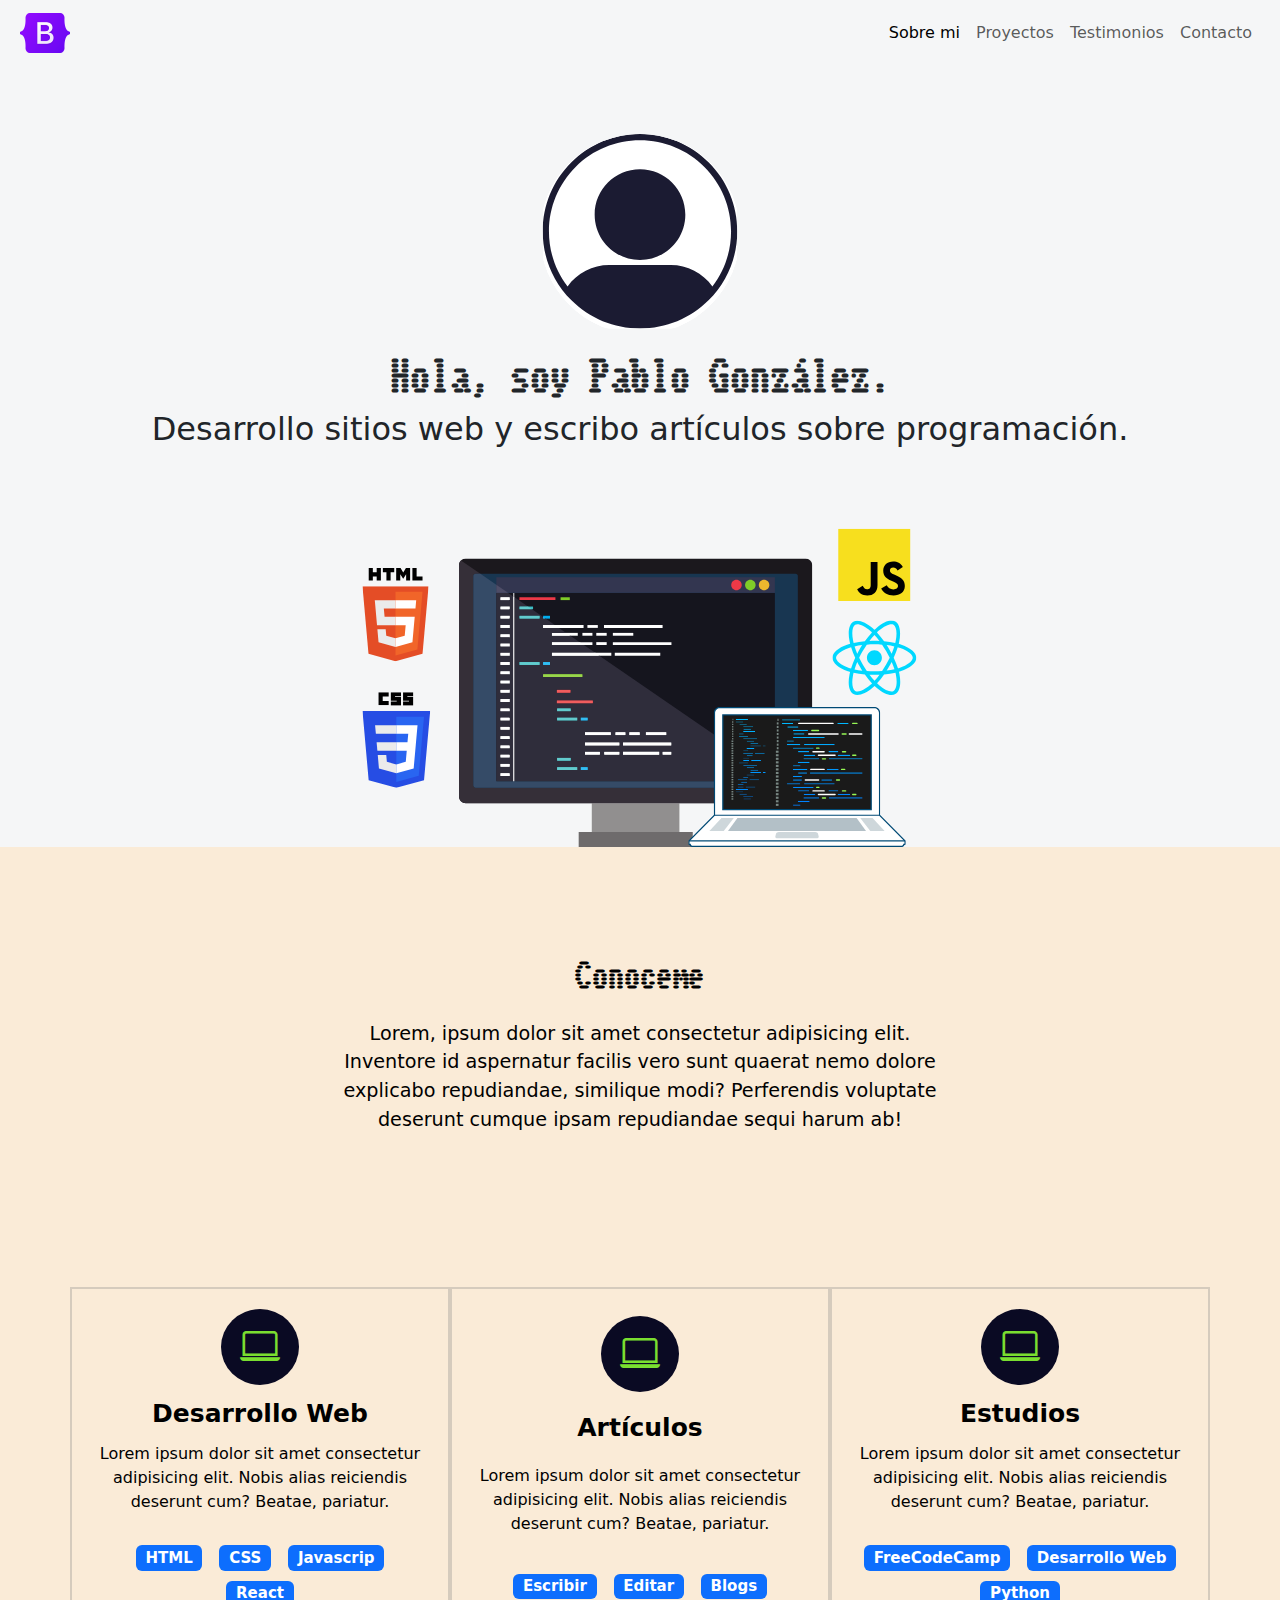
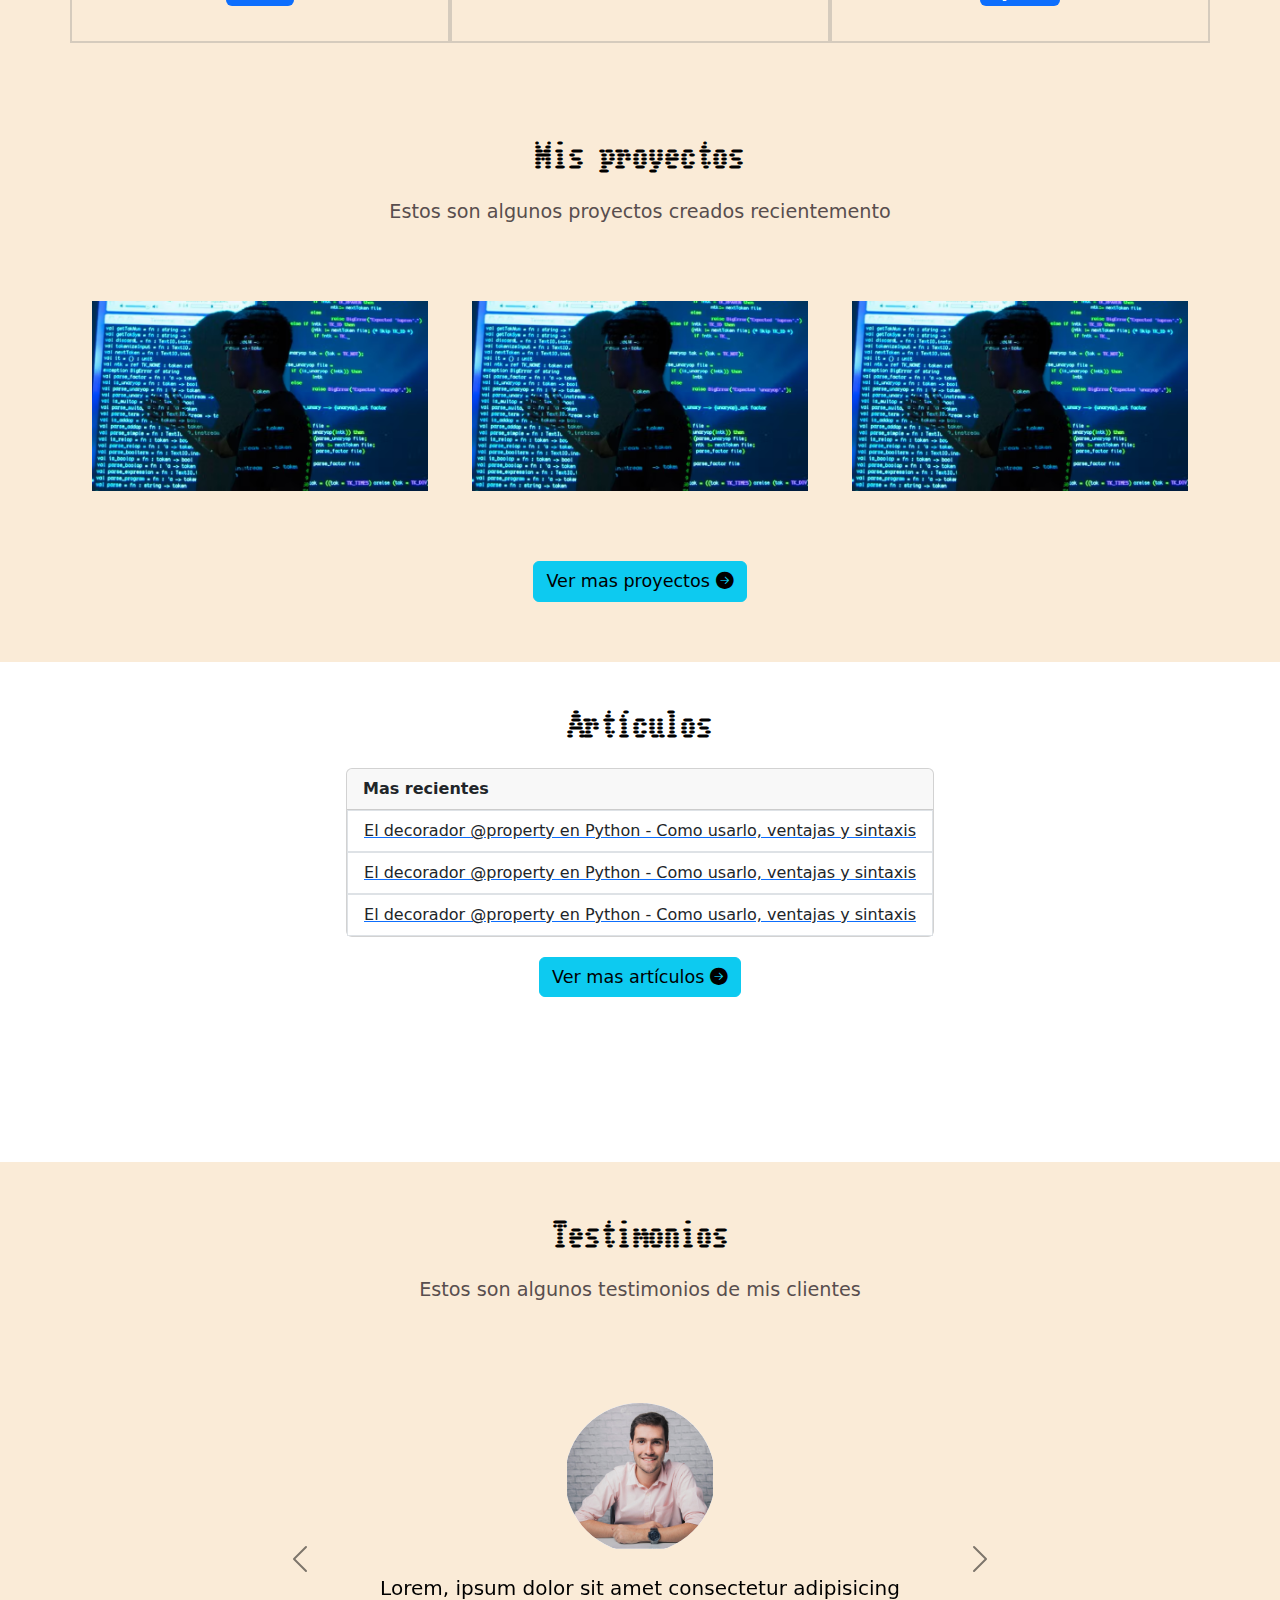
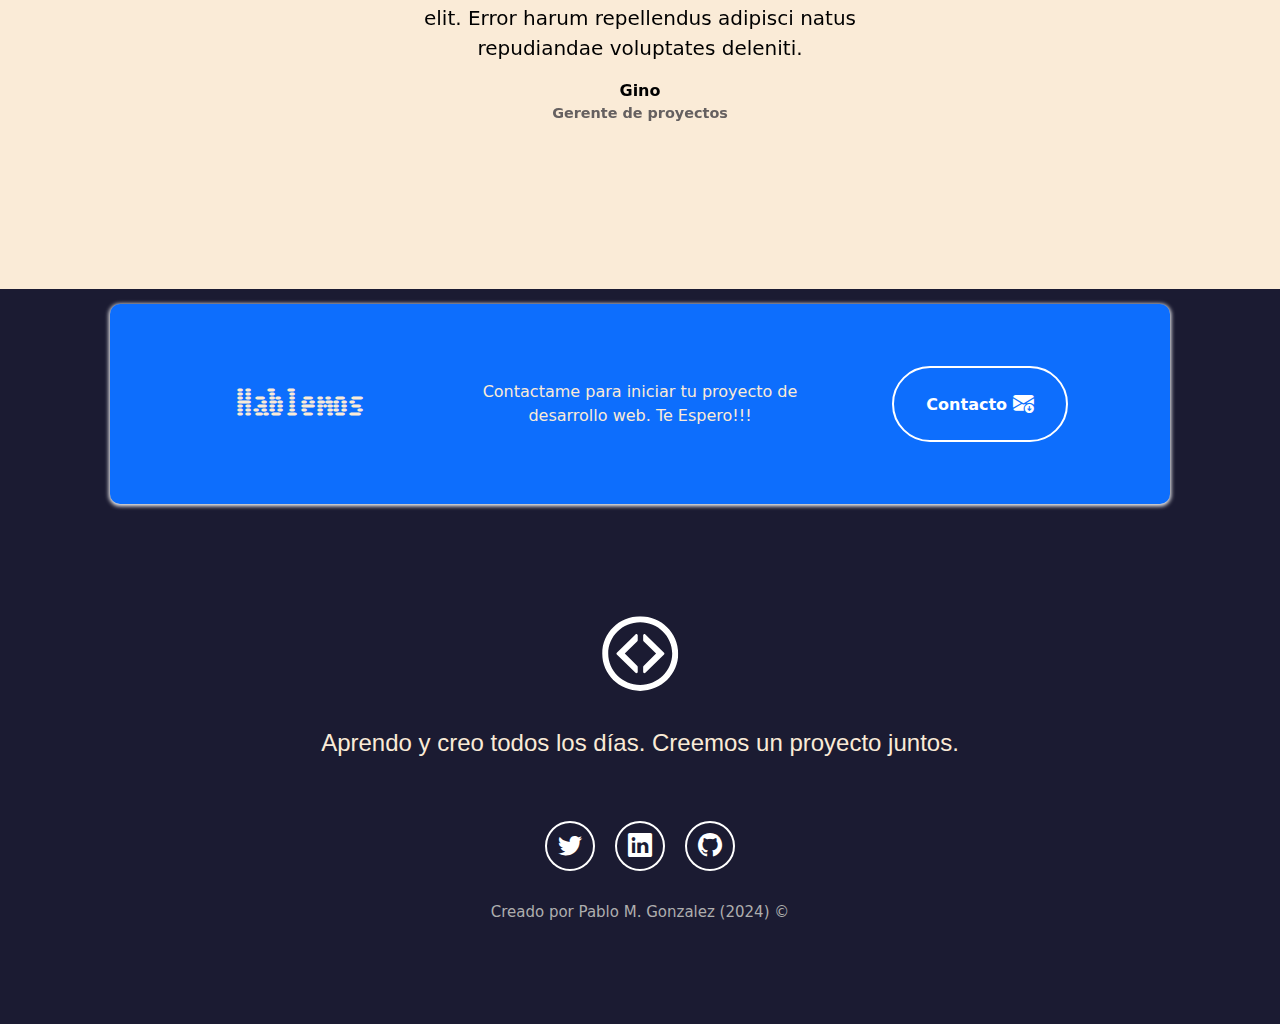
<file: proyecto/index.html>
<!DOCTYPE html>
<html lang="es">

<head>
  <!-- Metadatos -->
  <meta charset="UTF-8">
  <meta name="author" content="Pablo Gonzalez">
  <meta name="description" content="Portoflio Dev de Pablo Gonzalez">
  <meta name="keywords" content="HTML, CSS, JAVASCRIPT, BOOTSTRAP, REACT">
  <meta name="viewport" content="width=device-width, initial-scale=1.0">
  <!-- Titulo -->
  <title>Proyecto Portoflio Bootstrap | FreeCodeCamp</title>
  <!-- Favicon -->
  <link rel="icon" type="image/x-icon" href="./images/favicon.svg">
  <!-- Bootstrap -->
  <link href="https://cdn.jsdelivr.net/npm/bootstrap@5.3.3/dist/css/bootstrap.min.css" rel="stylesheet"
    integrity="sha384-QWTKZyjpPEjISv5WaRU9OFeRpok6YctnYmDr5pNlyT2bRjXh0JMhjY6hW+ALEwIH" crossorigin="anonymous">
  <!-- Iconos de Bootstrap -->
  <link rel="stylesheet" href="https://cdn.jsdelivr.net/npm/bootstrap-icons@1.11.3/font/bootstrap-icons.min.css">
  <!-- CSS -->
  <link rel="stylesheet" href="style.css">
  <!-- Google Font -->
  <link rel="preconnect" href="https://fonts.googleapis.com">
  <link rel="preconnect" href="https://fonts.gstatic.com" crossorigin>
  <link href="https://fonts.googleapis.com/css2?family=Workbench&display=swap" rel="stylesheet">
</head>

<body>
  <!-- Barra de navegacion -->
  <nav class="navbar navbar-expand-md">
    <div class="container-fluid">
      <a class="navbar-brand" href="#"><img src="./images/logo-bootstrap.png" width="50" alt="logo marca"></a>
      
      <button class="navbar-toggler" type="button" data-bs-toggle="collapse" data-bs-target="#navbar-toggler"
        aria-controls="navbarTogglerDemo02" aria-expanded="false" aria-label="Toggle navigation">
        <span class="navbar-toggler-icon"></span>
      </button>

      <div class="collapse navbar-collapse" id="navbar-toggler justify-content-end">
        
        <ul class="navbar-nav d-flex">
          <li class="nav-item">
            <a class="nav-link active" aria-current="page" href="#sobre-mi">Sobre mi</a>
          </li>
          <li class="nav-item">
            <a class="nav-link" href="#proyectos">Proyectos</a>
          </li>
          <li class="nav-item">
            <a class="nav-link" href="#testimonios">Testimonios</a>
          </li>
          <li class="nav-item">
            <a class="nav-link" href="#contacto">Contacto</a>
          </li>
        </ul>
      </div>

    </div>
  </nav>

  <!-- Seccion Hero (sobre mi) -->
  <section class="hero align-items-stretch">
    <div class="hero-superior d-flex flex-column justify-content-center align-items-center">
      <img class="hero-image rounded-circle" src="./images/desarrollador-ejemplo.svg" alt="foto de pablo gonzalez">
      <h1>Hola, soy Pablo González.</h1>
      <h2>Desarrollo sitios web y escribo artículos sobre programación.</h2>
    </div>
    <div class="hero-inferior">
      <img class="hero-inferior-imagen img-fluid" src="./images/hero-inferior.svg" alt="imagen hero pc">
    </div>
  </section>

  <!-- Sobre mi -->
  <section id="sobre-mi" class="sobre-mi seccion-clara">
    <div class="contenedor">
      <h2 class="seccion-titulo">Conoceme</h2>
      <p class="seccion-texto">Lorem, ipsum dolor sit amet consectetur adipisicing elit. Inventore id aspernatur facilis
        vero sunt quaerat nemo dolore explicabo repudiandae, similique modi? Perferendis voluptate deserunt cumque ipsam
        repudiandae sequi harum ab!</p>
    </div>
  </section>

  <!-- Experiencia -->
  <section class="experiencia seccion-clara">
    <div class="container text-center">
      <div class="row">
        <!-- Desarrollo Web -->
        <div class="columna col-12 col-md-4">
          <i class="bi bi-laptop"></i>
          <p class="experiencia-titulo">Desarrollo Web</p>
          <p>Lorem ipsum dolor sit amet consectetur adipisicing elit. Nobis alias reiciendis deserunt cum? Beatae,
            pariatur.</p>
          <div class="badges-contenedor">
            <span class="badge text-bg-primary">HTML</span>
            <span class="badge text-bg-primary">CSS</span>
            <span class="badge text-bg-primary">Javascrip</span>
            <span class="badge text-bg-primary">React</span>
          </div>
        </div>
        <!-- Articulos -->
        <div class="columna col-12 col-md-4">
          <i class="bi bi-laptop"></i>
          <p class="experiencia-titulo">Artículos</p>
          <p>Lorem ipsum dolor sit amet consectetur adipisicing elit. Nobis alias reiciendis deserunt cum? Beatae,
            pariatur.</p>
          <div class="badges-contenedor">
            <span class="badge text-bg-primary">Escribir</span>
            <span class="badge text-bg-primary">Editar</span>
            <span class="badge text-bg-primary">Blogs</span>
          </div>
        </div>
        <!-- Estudiante -->
        <div class="columna col-12 col-md-4">
          <i class="bi bi-laptop"></i>
          <p class="experiencia-titulo">Estudios</p>
          <p>Lorem ipsum dolor sit amet consectetur adipisicing elit. Nobis alias reiciendis deserunt cum? Beatae,
            pariatur.</p>
          <div class="badges-contenedor">
            <span class="badge text-bg-primary">FreeCodeCamp </span>
            <span class="badge text-bg-primary">Desarrollo Web</span>
            <span class="badge text-bg-primary">Python</span>
          </div>
        </div>
      </div>
    </div>
  </section>

  <!-- Proyectos -->
  <section id="proyectos" class="proyectos-recientes seccion-clara d-flex flex-column">
    <h2 class="seccion-titulo texto-negro">Mis proyectos</h2>
    <h3 class="seccion-descripcion">Estos son algunos proyectos creados recientemento</h3>
    <!-- Galería de proyectos -->
    <div class="container text-center proyectos-contenedor">
      <div class="row">
        <!-- Proyecto 1 -->
        <div class="col-12 col-md-6 col-lg-4">
          <div class="proyecto">
            <img src="./images/proyecto-1.jpeg" alt="">
            <div class="overlay">
              <p>Proyecto 1</p>
              <div class="iconos-contenedor">
                <a href="https://github.com/" target="_blank" rel="noopener noreferrer">
                  <i class="bi bi-github"></i>
                </a>
                <a href="https://www.freecodecamp.org/espanol/" target="_blank" rel="noopener noreferrer">
                  <i class="bi bi-laptop"></i>
                </a>
              </div>
            </div>
          </div>
        </div>
        <!-- Proyecto 2 -->
        <div class="col-12 col-md-6 col-lg-4">
          <div class="proyecto">
            <img src="./images/proyecto-1.jpeg" alt="">
            <div class="overlay">
              <p>Proyecto 2</p>
              <div class="iconos-contenedor">
                <a href="https://github.com/" target="_blank" rel="noopener noreferrer">
                  <i class="bi bi-github"></i>
                </a>
                <a href="https://www.freecodecamp.org/espanol/" target="_blank" rel="noopener noreferrer">
                  <i class="bi bi-laptop"></i>
                </a>
              </div>
            </div>
          </div>
        </div>
        <!-- Proyecto 3 -->
        <div class="col-12 col-md-6 col-lg-4">
          <div class="proyecto">
            <img src="./images/proyecto-1.jpeg" alt="">
            <div class="overlay">
              <p>Proyecto 3</p>
              <div class="iconos-contenedor">
                <a href="https://github.com/" target="_blank" rel="noopener noreferrer">
                  <i class="bi bi-github"></i>
                </a>
                <a href="https://www.freecodecamp.org/espanol/" target="_blank" rel="noopener noreferrer">
                  <i class="bi bi-laptop"></i>
                </a>
              </div>
            </div>
          </div>
        </div>
      </div>
    </div>
    <a href="https://github.com/" target="_blank" rel="noopener noreferrer">
      <button type="button" class="btn btn-info">
        Ver mas proyectos
        <i class="bi bi-arrow-right-circle-fill"></i>
      </button>
    </a>
  </section>

  <!-- Articulos -->
  <section class="articulos justify-content-start">
    <h2 class="seccion-titulo texto-negro">Artículos</h2>
    <div class="card">
      <div class="card-header">
        Mas recientes
      </div>
      <ul class="list-group list-group-flush">
        <a href="https://www.freecodecamp.org/espanol/news" target="_blank" rel="noopener noreferrer">
          <li class="list-group-item">El decorador @property en Python - Como usarlo, ventajas y sintaxis</li>
        </a>
        <a href="https://www.freecodecamp.org/espanol/news" target="_blank" rel="noopener noreferrer">
          <li class="list-group-item">El decorador @property en Python - Como usarlo, ventajas y sintaxis</li>
        </a>
        <a href="https://www.freecodecamp.org/espanol/news" target="_blank" rel="noopener noreferrer">
          <li class="list-group-item">El decorador @property en Python - Como usarlo, ventajas y sintaxis</li>
        </a>
      </ul>
    </div>
    <a href="https://www.freecodecamp.org/espanol/news" target="_blank" rel="noopener noreferrer">
      <button type="button" class="btn btn-info">
        Ver mas artículos
        <i class="bi bi-arrow-right-circle-fill"></i>
      </button>
    </a>
  </section>

  <!-- Testimonios -->
  <section id="testimonios" class="testimonios seccion-clara">
    <h2 class="seccion-titulo">Testimonios</h2>
    <h3 class="seccion-descripcion">Estos son algunos testimonios de mis clientes</h3>
    <!-- Carousel -->
    <div id="testimonios-carousel" class="carousel carousel-dark slide">
      
      <div class="carousel-inner">
        <div class="carousel-item active">
          <div class="container">
            <img class="testimonio-imagen rounded-circle" src="./images/cliente1.svg" alt="imagen de gino">
            <p class="testimonio-texto">Lorem, ipsum dolor sit amet consectetur adipisicing elit. Error harum repellendus adipisci natus repudiandae voluptates deleniti.</p>
            <div class="testimonio-info">
              <p class="cliente1">Gino</p>
              <p class="cargo">Gerente de proyectos</p>
            </div>
          </div>
        </div>

        <div class="carousel-item">
          <div class="container">
            <img class="testimonio-imagen rounded-circle" src="./images/cliente1.svg" alt="imagen de gino">
            <p class="testimonio-texto">Lorem, ipsum dolor sit amet consectetur adipisicing elit. Error harum repellendus adipisci natus repudiandae voluptates deleniti.</p>
            <div class="testimonio-info">
              <p class="cliente1">Gino</p>
              <p class="cargo">Gerente de proyectos</p>
            </div>
          </div>
        </div>

        <div class="carousel-item">
          <div class="container">
            <img class="testimonio-imagen rounded-circle" src="./images/cliente1.svg" alt="imagen de gino">
            <p class="testimonio-texto">Lorem, ipsum dolor sit amet consectetur adipisicing elit. Error harum repellendus adipisci natus repudiandae voluptates deleniti.</p>
            <div class="testimonio-info">
              <p class="cliente1">Gino</p>
              <p class="cargo">Gerente de proyectos</p>
            </div>
          </div>
        </div>

      </div>
      <button class="carousel-control-prev" type="button" data-bs-target="#testimonios-carousel" data-bs-slide="prev">
        <span class="carousel-control-prev-icon" aria-hidden="true"></span>
        <span class="visually-hidden">Anterior</span>
      </button>
      <button class="carousel-control-next" type="button" data-bs-target="#testimonios-carousel" data-bs-slide="next">
        <span class="carousel-control-next-icon" aria-hidden="true"></span>
        <span class="visually-hidden">Siguiente</span>
      </button>
    </div>
  </section>

  <!-- Contacto -->
  <section id="contacto" class="contacto seccion-oscura">
    <div class="container">
      <div class="container text-center rectangulo d-flex justify-content-evenly">
        <div class="row">
          <div class="col-12 col-md-4 seccion-titulo">
            Hablemos
          </div>
          <div class="col-12 col-md-4 description">
            Contactame para iniciar tu proyecto de desarrollo web. Te Espero!!!
          </div>
          <div class="col-12 col-md-4">
            <a href="mailto:micorreo@micorreo.com">
              <button type="button">
                Contacto
                <i class="bi bi-envelope-arrow-down-fill"></i>
              </button>
            </a>
          </div>
        </div>
      </div>
    </div>
  </section>

  <!-- Pie de pagina (footer) -->
  <footer class="seccion-oscura d-flex flex-column align-items-center justify-content-center">
    <img src="./images/icono-blanco.svg" alt="logo del portafolio" class="footer-logo">
    <p class="footer-texto text-center">Aprendo y creo todos los días. Creemos un proyecto juntos.<br></p>
    <div class="iconos-redes-sociales d-flex flex-wrap align-items-center justify-content-center">
      <a href="https://twitter.com/freeCodeCampES" target="_blank" rel="noopener noreferrer">
        <i class="bi bi-twitter"></i>
      </a>
      <a href="https://www.linkedin.com/in/pablomg19/" target="_blank" rel="noopener noreferrer">
        <i class="bi bi-linkedin"></i>
      </a>
      <a href="https://github.com/pmg369" target="_blank" rel="noopener noreferrer">
        <i class="bi bi-github"></i>
      </a>
    </div>
    <div class="derechos-de-autor">Creado por Pablo M. Gonzalez (2024) &#169;</div>
  </footer>

  <script src="https://cdn.jsdelivr.net/npm/bootstrap@5.3.3/dist/js/bootstrap.bundle.min.js"
    integrity="sha384-YvpcrYf0tY3lHB60NNkmXc5s9fDVZLESaAA55NDzOxhy9GkcIdslK1eN7N6jIeHz"
    crossorigin="anonymous"></script>
</body>

</html>
</file>
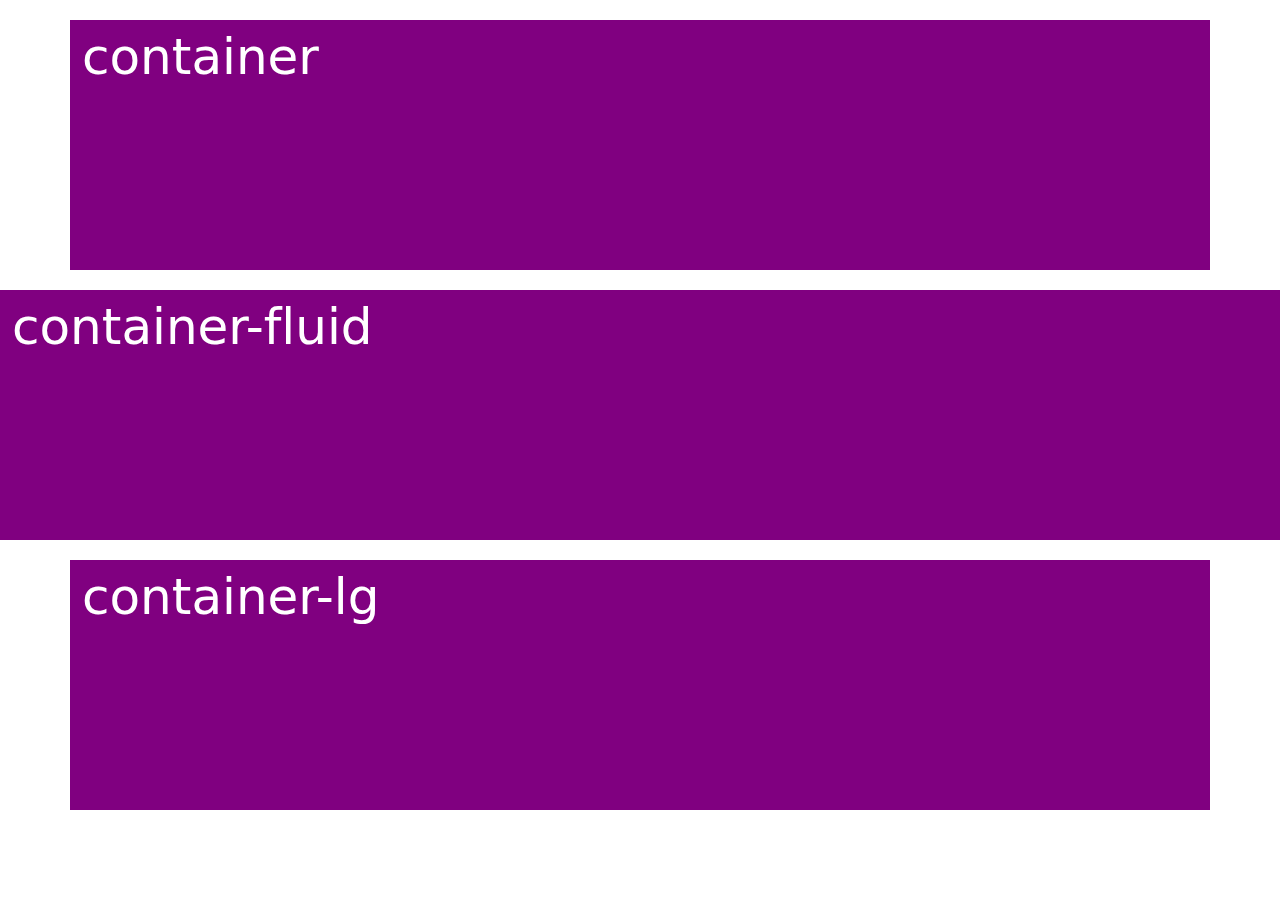
<file: ejercicios/index-1.html>
<!DOCTYPE html>
<html lang="es">

<head>
  <meta charset="UTF-8">
  <meta name="viewport" content="width=device-width, initial-scale=1.0">
  <link href="https://cdn.jsdelivr.net/npm/bootstrap@5.3.3/dist/css/bootstrap.min.css" rel="stylesheet"
    integrity="sha384-QWTKZyjpPEjISv5WaRU9OFeRpok6YctnYmDr5pNlyT2bRjXh0JMhjY6hW+ALEwIH" crossorigin="anonymous">
  <script src="https://cdn.jsdelivr.net/npm/bootstrap@5.3.3/dist/js/bootstrap.bundle.min.js"
    integrity="sha384-YvpcrYf0tY3lHB60NNkmXc5s9fDVZLESaAA55NDzOxhy9GkcIdslK1eN7N6jIeHz"
    crossorigin="anonymous"></script>

  <style>
    div{
      height: 250px;
      background-color: purple;
      color: white;
      font-size: 50px;
      margin: 20px;
    }
  </style>

  <title>ejercicios bootstrap</title>
</head>

<body>

  <div class="container">
    container
  </div>

  <div class="container-fluid">
    container-fluid
  </div>

  <div class="container-lg">
    container-lg
  </div>

</body>

</html>
</file>
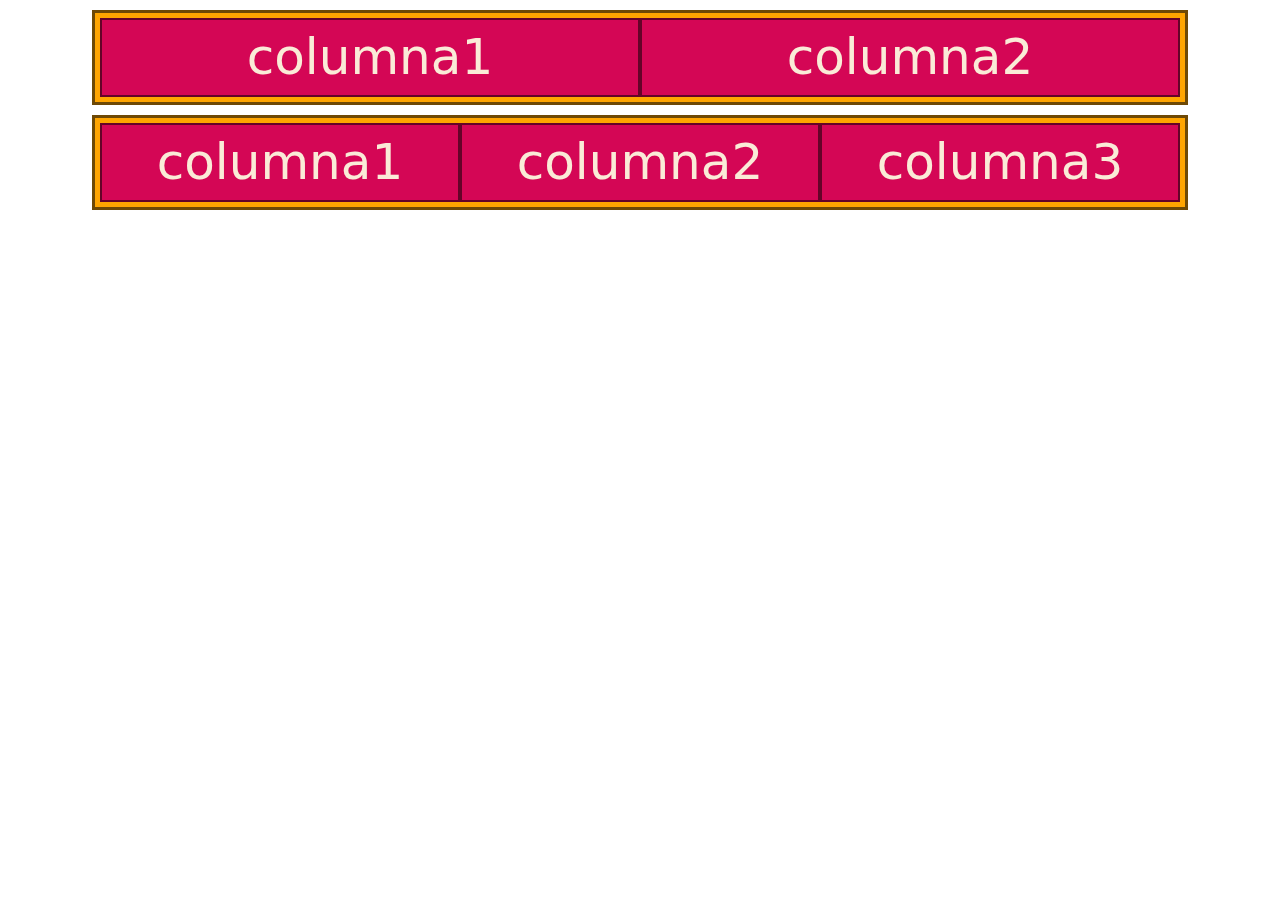
<file: ejercicios/index-2.html>
<!DOCTYPE html>
<html lang="es">

<head>
  <meta charset="UTF-8">
  <meta name="viewport" content="width=device-width, initial-scale=1.0">
  <link href="https://cdn.jsdelivr.net/npm/bootstrap@5.3.3/dist/css/bootstrap.min.css" rel="stylesheet"
    integrity="sha384-QWTKZyjpPEjISv5WaRU9OFeRpok6YctnYmDr5pNlyT2bRjXh0JMhjY6hW+ALEwIH" crossorigin="anonymous">
  <script src="https://cdn.jsdelivr.net/npm/bootstrap@5.3.3/dist/js/bootstrap.bundle.min.js"
    integrity="sha384-YvpcrYf0tY3lHB60NNkmXc5s9fDVZLESaAA55NDzOxhy9GkcIdslK1eN7N6jIeHz"
    crossorigin="anonymous"></script>

  <style>
    .row{
      background-color: orange;
      border: 3px solid rgb(110,73,5);
      padding: 5px;
      margin: 10px;
    }

    .col{
      background-color: #d40655;
      color: antiquewhite;
      font-size: 50px;
      border: 2px solid #640328;
    }
  </style>

  <title>ejercicios bootstrap</title>
</head>

<body>

  <div class="container text-center">

    <div class="row">
      <div class="col">
        columna1
      </div>
      <div class="col">
        columna2
      </div>
    </div>

    <div class="row">
      <div class="col">
        columna1
      </div>
      <div class="col">
        columna2
      </div>
      <div class="col">
        columna3
      </div>
    </div>

  </div>

</body>

</html>
</file>
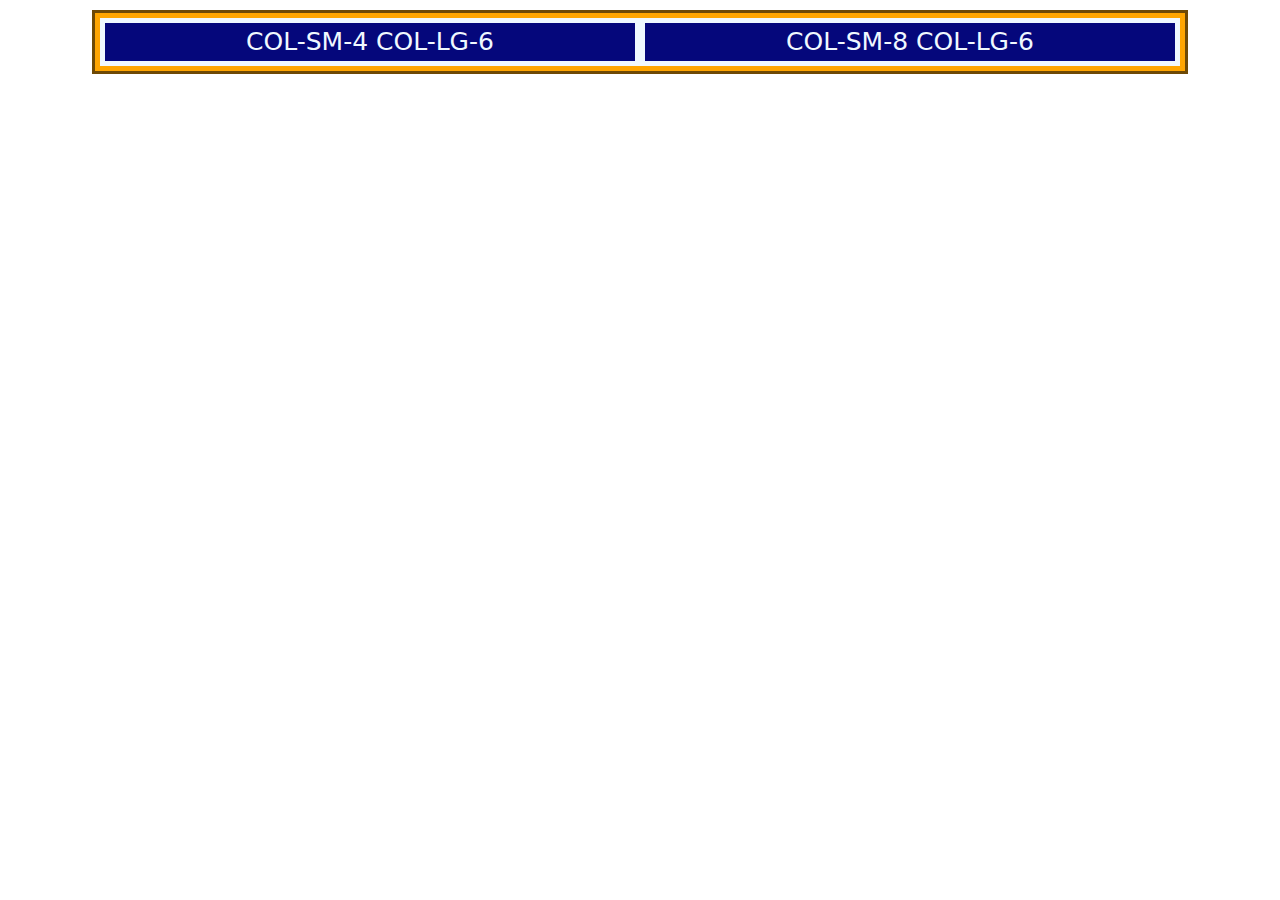
<file: ejercicios/index-3.html>
<!DOCTYPE html>
<html lang="es">

<head>
  <meta charset="UTF-8">
  <meta name="viewport" content="width=device-width, initial-scale=1.0">
  <link href="https://cdn.jsdelivr.net/npm/bootstrap@5.3.3/dist/css/bootstrap.min.css" rel="stylesheet"
    integrity="sha384-QWTKZyjpPEjISv5WaRU9OFeRpok6YctnYmDr5pNlyT2bRjXh0JMhjY6hW+ALEwIH" crossorigin="anonymous">
  <script src="https://cdn.jsdelivr.net/npm/bootstrap@5.3.3/dist/js/bootstrap.bundle.min.js"
    integrity="sha384-YvpcrYf0tY3lHB60NNkmXc5s9fDVZLESaAA55NDzOxhy9GkcIdslK1eN7N6jIeHz"
    crossorigin="anonymous"></script>
  <title>ejercicios bootstrap</title>
  <style>
    .row {
      background-color: orange;
      border: 3px solid rgb(110, 73, 5);
      padding: 5px;
      margin: 10px;
    }

    .columna {
      color: aliceblue;
      font-size: 25px;
      background-color: #05077B;
      border: 5px solid aliceblue;
    }
  </style>
</head>

<body>

  <div class="container text-center">

    <div class="row">
      <div class="col-sm-4 col-lg-6 columna">
        COL-SM-4 COL-LG-6
      </div>

      <div class="col-sm-8 col-lg-6 columna">
        COL-SM-8 COL-LG-6
      </div>

    </div>

  </div>

</body>

</html>
</file>
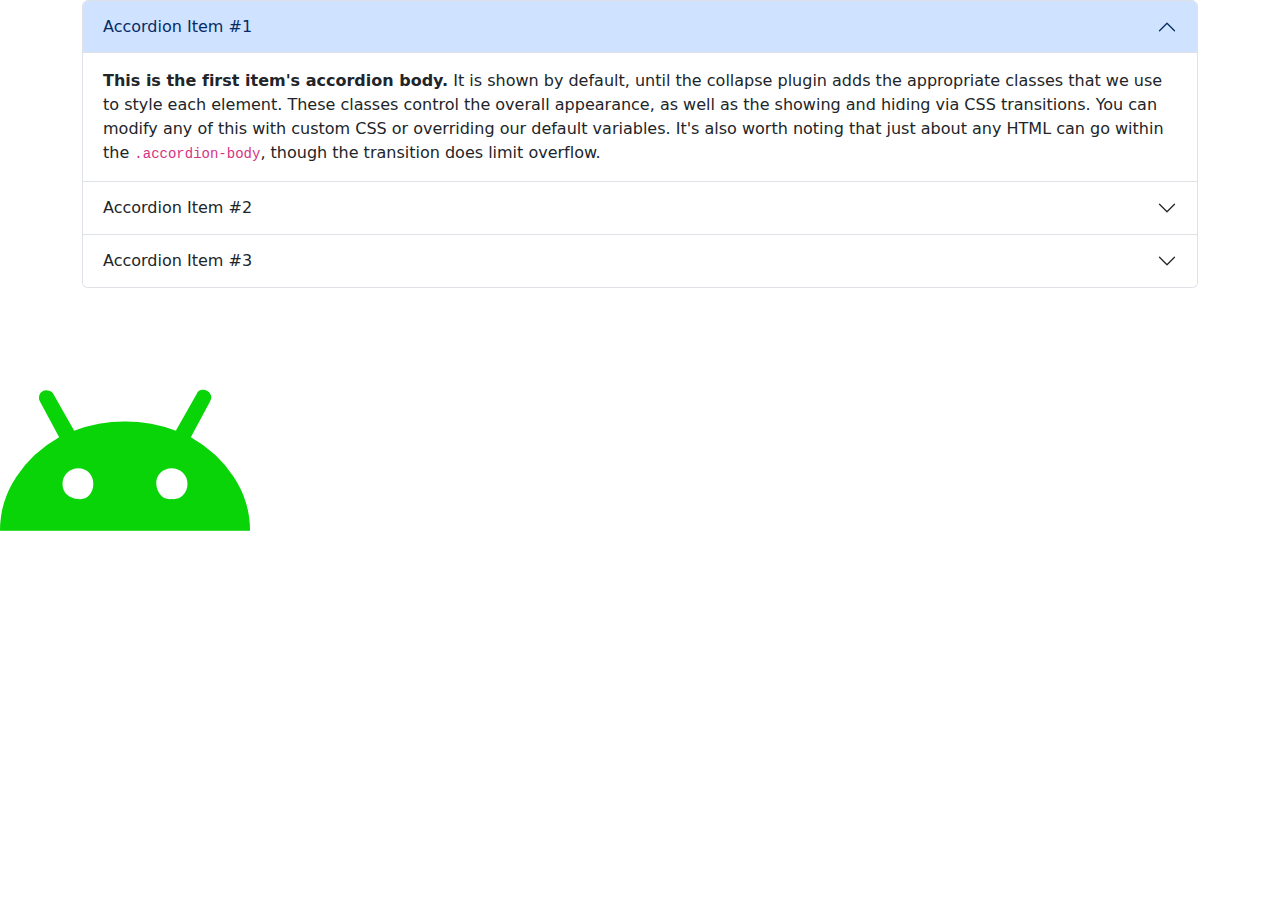
<file: ejercicios/index-4.html>
<!DOCTYPE html>
<html lang="es">

<head>
  <meta charset="UTF-8">
  <meta name="viewport" content="width=device-width, initial-scale=1.0">
  <link href="https://cdn.jsdelivr.net/npm/bootstrap@5.3.3/dist/css/bootstrap.min.css" rel="stylesheet"
    integrity="sha384-QWTKZyjpPEjISv5WaRU9OFeRpok6YctnYmDr5pNlyT2bRjXh0JMhjY6hW+ALEwIH" crossorigin="anonymous">
  <script src="https://cdn.jsdelivr.net/npm/bootstrap@5.3.3/dist/js/bootstrap.bundle.min.js"
    integrity="sha384-YvpcrYf0tY3lHB60NNkmXc5s9fDVZLESaAA55NDzOxhy9GkcIdslK1eN7N6jIeHz"
    crossorigin="anonymous"></script>
  <link rel="stylesheet" href="https://cdn.jsdelivr.net/npm/bootstrap-icons@1.11.3/font/bootstrap-icons.min.css">
  <title>ejercicios bootstrap</title>
  <style>
    i {
      font-size: 250px;
      color: rgb(8, 212, 8);
    }
  </style>
</head>

<body>

  <div class="container">
    <div class="accordion" id="accordionExample">
      <div class="accordion-item">
        <h2 class="accordion-header">
          <button class="accordion-button" type="button" data-bs-toggle="collapse" data-bs-target="#collapseOne"
            aria-expanded="true" aria-controls="collapseOne">
            Accordion Item #1
          </button>
        </h2>
        <div id="collapseOne" class="accordion-collapse collapse show" data-bs-parent="#accordionExample">
          <div class="accordion-body">
            <strong>This is the first item's accordion body.</strong> It is shown by default, until the collapse plugin
            adds the appropriate classes that we use to style each element. These classes control the overall
            appearance, as well as the showing and hiding via CSS transitions. You can modify any of this with custom
            CSS or overriding our default variables. It's also worth noting that just about any HTML can go within the
            <code>.accordion-body</code>, though the transition does limit overflow.
          </div>
        </div>
      </div>
      <div class="accordion-item">
        <h2 class="accordion-header">
          <button class="accordion-button collapsed" type="button" data-bs-toggle="collapse"
            data-bs-target="#collapseTwo" aria-expanded="false" aria-controls="collapseTwo">
            Accordion Item #2
          </button>
        </h2>
        <div id="collapseTwo" class="accordion-collapse collapse" data-bs-parent="#accordionExample">
          <div class="accordion-body">
            <strong>This is the second item's accordion body.</strong> It is hidden by default, until the collapse
            plugin adds the appropriate classes that we use to style each element. These classes control the overall
            appearance, as well as the showing and hiding via CSS transitions. You can modify any of this with custom
            CSS or overriding our default variables. It's also worth noting that just about any HTML can go within the
            <code>.accordion-body</code>, though the transition does limit overflow.
          </div>
        </div>
      </div>
      <div class="accordion-item">
        <h2 class="accordion-header">
          <button class="accordion-button collapsed" type="button" data-bs-toggle="collapse"
            data-bs-target="#collapseThree" aria-expanded="false" aria-controls="collapseThree">
            Accordion Item #3
          </button>
        </h2>
        <div id="collapseThree" class="accordion-collapse collapse" data-bs-parent="#accordionExample">
          <div class="accordion-body">
            <strong>This is the third item's accordion body.</strong> It is hidden by default, until the collapse plugin
            adds the appropriate classes that we use to style each element. These classes control the overall
            appearance, as well as the showing and hiding via CSS transitions. You can modify any of this with custom
            CSS or overriding our default variables. It's also worth noting that just about any HTML can go within the
            <code>.accordion-body</code>, though the transition does limit overflow.
          </div>
        </div>
      </div>
    </div>
  </div>

  <i class="bi bi-android"></i>

</body>

</html>
</file>
<file: proyecto/style.css>
/* Barra de navegación */
.navbar {
    padding: 0.5rem;
    background-color: #f5f6f7;
}

.navbar-collapse {
    align-items: center;
    justify-content: end;
}

/* Estilos generales */
section {
    display: flex;
    flex-direction: column;
    align-items: center;
    justify-content: center;
}

h1 {
    font-size: 2.5rem;
    font-family: "Workbench", sans-serif;
}

.seccion-oscura {
    color: antiquewhite;
    background-color: #1b1b32;
}

.seccion-clara {
    color: black;
    background-color: antiquewhite;
}

.seccion-titulo {
    font-size: 2rem;
    padding: 15px 0;
    font-family: "Workbench", sans-serif;
}

.seccion-descripcion {
    font-size: 1.2rem;
    color: #584e4e;
}

.seccion-texto {
    font-size: 1.2rem;
}

.btn-info {
    font-size: 1.1rem;
    margin: 20px;
}

.texto-negro {
    color: black;
}

.texto-blanco {
    color: white;
}

/* Seccion Hero */
.hero {
    background-color: #f5f6f7;
    min-height: 450px;
    text-align: center;
}

.hero-superior {
    padding: 3rem;
}

.hero-image {
    width: 200px;
    height: 200px;
    margin: 20px;
}

.hero-principal h2 {
    font-size: 1.5rem;
    color: #615151;
}

/* Sobre mi */
.sobre-mi {
height: 400px;
padding: 10px;
}

.sobre-mi .contenedor {
    max-width: 600px;
    text-align: center;
}

/* Experiencia */
.experiencia {
    padding: 40px;
}

.experiencia .columna {
    padding: 20px;
    border: 2px solid #8080804d;
    display: flex;
    flex-direction: column;
    align-items: center;
    justify-content: space-evenly;
    transition: all 0.2s ease-in;
}

.experiencia i {
    font-size: 2.5rem;
    color: #7ade30;
    background-color: #0a0a23;
    padding: 8px 19px;
    border-radius: 50%;
}

.experiencia .columna:hover {
    color: antiquewhite;
    background-color: #1b1b32;
}

.experiencia-titulo {
    font-size: 25px;
    font-weight: bold;
    margin: 10px 0;
}

.badges-contenedor {
    font-size: 20px;
    font-weight: bold;
    margin: 10px 0;
}

.badge {
    margin: 5px;
}

/* Proyectos */
.proyectos-recientes {
    padding: 40px;
}

.proyectos-recientes img {
    height: 100%;
    width: 100%;
    padding: 10px;
    border-radius: 10px;
    display: block;
    transition: all 0.2s ease;
}

.proyectos-contenedor {
    padding-top: 60px;
    margin-bottom: 40px;
}

.overlay {
    transition: all 0.2s ease;
    opacity: 0;
    position: absolute;
    top: 50%;
    left: 50%;
    transform: translate(-50%, -50%);
    text-align: center;
}

.overlay p {
    font-size: 25px;
    font-weight: bold;
    margin-bottom: 0;
}

.proyecto {
    position: relative;
}

.proyecto:hover img {
    opacity: 0.2;
}

.proyecto:hover .overlay {
    opacity: 1;
}

.overlay .iconos-contenedor {
    display: flex;
    justify-content: center;
}

.overlay i {
    color: black;
    font-size: 60px;
    margin: 10px;
}

/* Articulos */
.articulos {
    min-height: 500px;
    padding: 30px;
}

.articulos card {
    width: 80%;
    max-width: 600px;
    margin: 20px;
}

.articulos .card-header {
    font-weight: bold;
}

/* Testimonios */
.testimonios {
    padding: 40px 40px 80px 40px;
}

.testimonios .carousel {
    max-width: 800px;

}

.carousel-item {
    height: 500px;
}

.carousel-item .container {
    width: 100%;
    height: 100%;
    display: flex;
    flex-direction: column;
    align-items: center;
    justify-content: center;
}

.testimonio-imagen {
    height: 150px;
    width: 150px;
    margin: 10px 10px 20px 10px;
}

.testimonio-texto {
    max-width: 70%;
    font-size: 20px;
    text-align: center;
}

.testimonio-info {
    font-weight: bold;
    text-align: center;
}

.testimonio-info p {
    margin-bottom: 0;
}

.testimonio-footer .cliente {
    font-size: 1.2rem;
}

.testimonio-info .cargo {
    font-size: 0.9rem;
    color: #656060;
}

/* Contacto */
.contacto .container {
    max-width: 1100px;
    min-height: 200px;
    padding: 20px;
}

.contacto .rectangulo {
    margin-top: -5px;
    background-color: rgb(13, 110, 253);
    border-radius: 10px;
    box-shadow: 0px 1px 4px 1px white;
}

.contacto .row {
    width: 100%;
    display: flex;
    align-items: center;
}

.contaccto .descripcion {
    color: white;
    font-size: 1.2rem;
}

.contacto button {
    color: white;
    font-weight: bold;
    background-color: transparent;
    border: 2px solid white;
    padding: 1.25em 2em;
    margin: 10px;
    border-radius: 100px;
    transition: all 0.2s ease-in-out;
}

.contacto button:hover {
    background-color: white;
    color: black;
}

.contacto button i {
    color: white;
    font-size: 1.3rem;
    transition: all 0.2s ease-in-out;
}

.contaccto button:hover i {
    color: black3;
}

/* Pie de pagina (footer) */
footer {
    min-height: 500px;
}

.footer-logo {
    height: 80px;
    width: 80px;
    margin: 10px;
}

.footer-texto {
    font-size: 1.5rem;
    padding: 20px;
    margin-bottom: 30px;
    font-family: Verdana, Geneva, Tahoma, sans-serif;
}

.iconos-redes-sociales a {
    width: 50px;
    height: 50px;
    display: flex;
    align-items: center;
    justify-content: center;
    padding: 2px;
    margin: 10px;
    border: 2px solid white;
    border-radius: 50%;
    transition: all 0.2s ease-in;
}

.iconos-redes-sociales i {
    color: white;
    font-size: 1.5rem;
    transition: all 0.2s ease-in;
}

.iconos-redes-sociales a:hover {
    background-color: white;
    border: 2px solid rgb(13, 110, 253);
}

.iconos-redes-sociales a:hover i {
    color: black;
}

.derechos-de-autor {
    font-size: 15px;
    color: #aeaeae;
    padding: 20px;
}

/* Adaptable (responsivo) */
@media screen and (min-width: 700px) {
    .hero-inferior-imagen {
        max-width: 600px;
    }
}

@media screen and (max-width: 400px) {
    .overlay p{
        font-size: 18px;
    }

    .overlay i {
        font-size: 40px;
    }
}

/* antigua forma */
/* @media screen and (max-width: 800px) {
    .testimonio-imagen {
        height: 120px;
        width: 120px;
    }

    .testimonio-texto {
        font-size: 18px;
    }
} */

/* nueva forma */
@media (width <= 800px) {
    .testimonio-imagen {
        height: 120px;
        width: 120px;
    }

    .testimonio-texto {
        font-size: 18px;
    }
}
</file>
